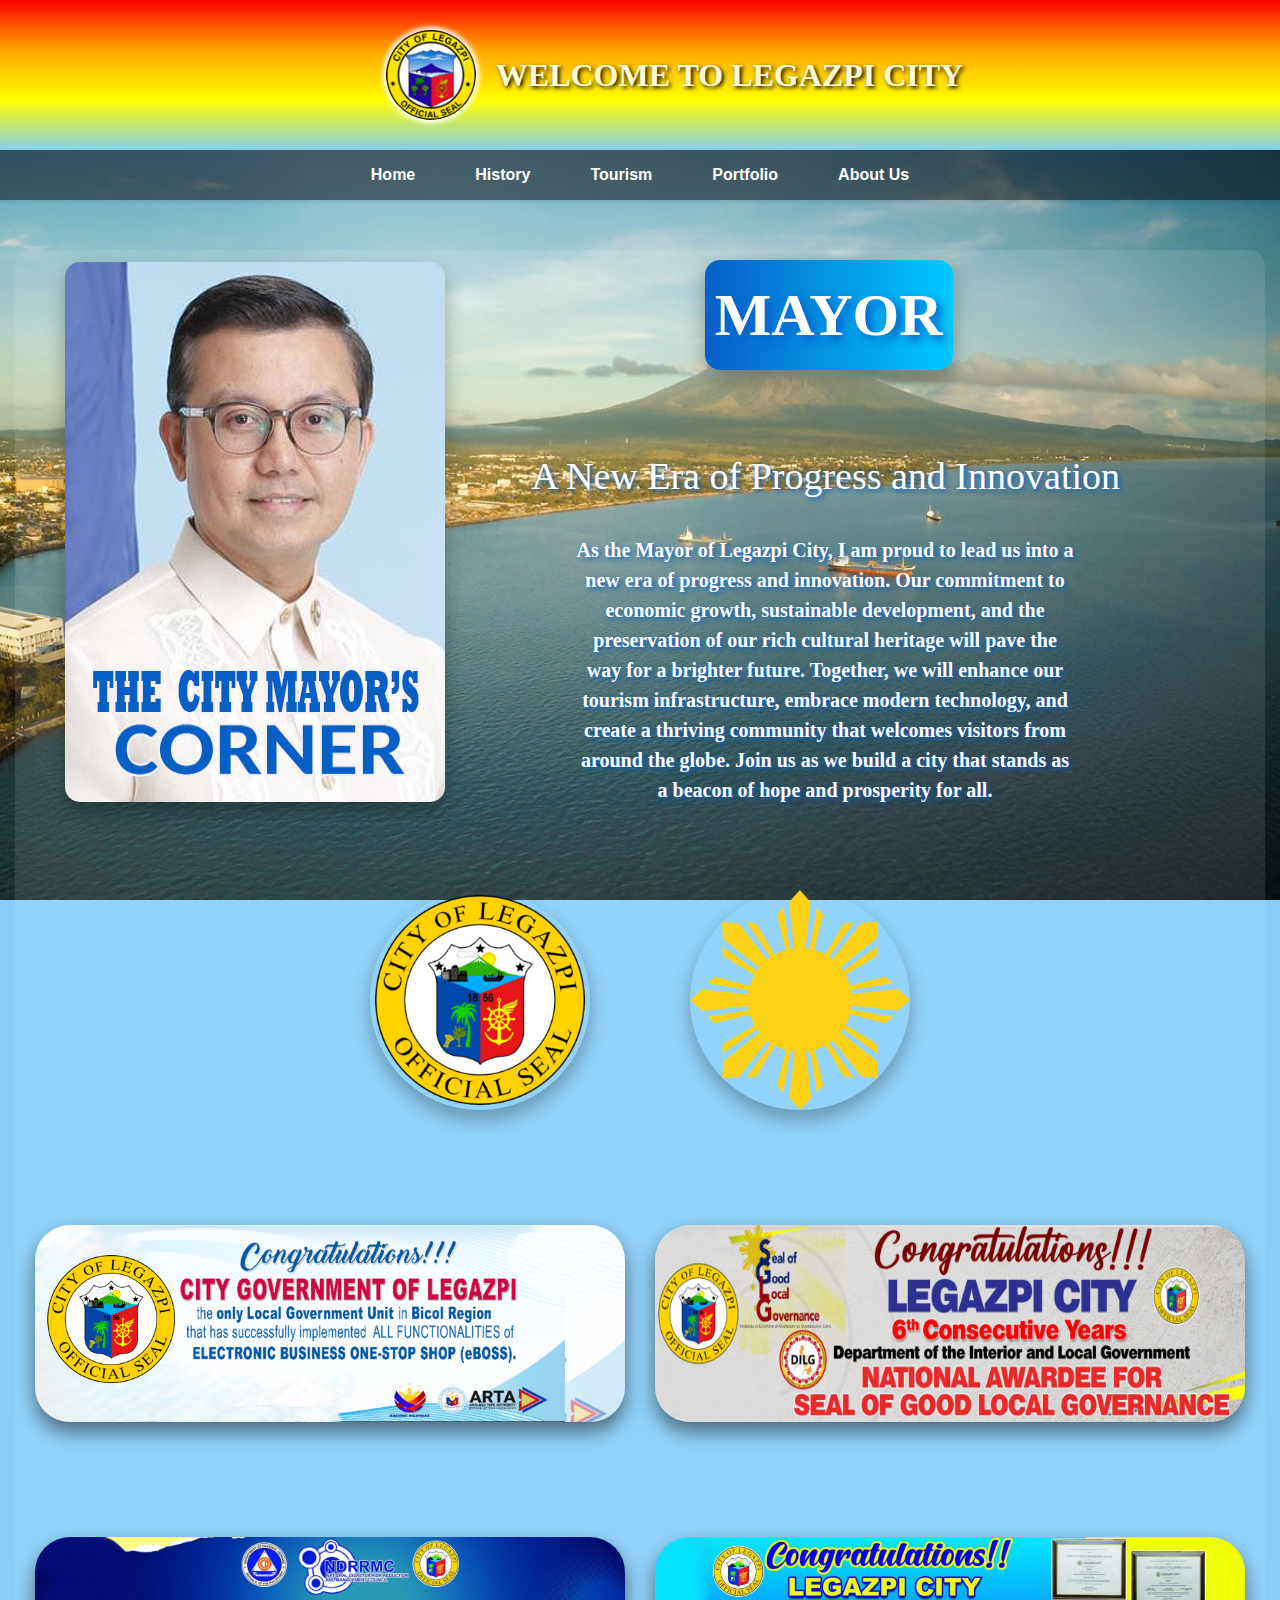
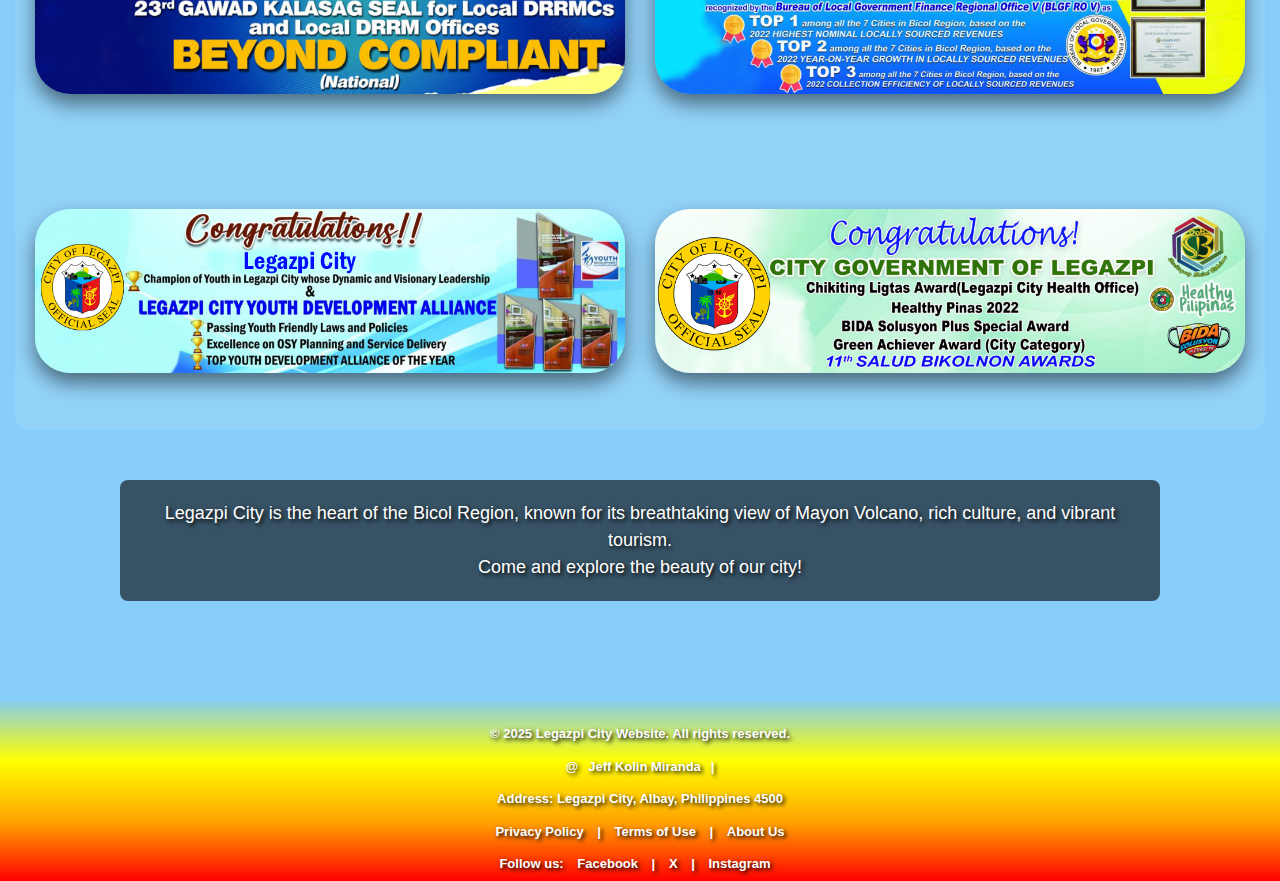
<file: index.html>
<!DOCTYPE html>
<html>
<head>
    <meta charset="UTF-8">
    <title>Home | Legazpi City</title>
    <link rel="icon" href="images/logo.png" type="image/png">
    <link rel="stylesheet" href="css/style.css">
    <!-- Laog -->
    <style>
    #middle {  /* fadeback box change main*/
    margin-top: 50px;
    border-radius: 15px;
    width: 1250px;
    height: 1780px;
    background: rgba(255, 255, 255, 0.1);
}
    #Box{
    width: 100%;
    height: 540px;
}

    #Box img {  /* pido img */
    float: left;
    margin-top: 12px;
    margin-left: 50px;
    border-radius: 15px;
    transition: transform 0.5s;
    box-shadow: 0 10px 20px rgba(0, 0, 0, 0.3);
    transition: transform 0.3s, box-shadow 0.3s;
}

#Box img:hover {
    transform: scale(1.03);
    box-shadow: 0 15px 30px rgba(0, 0, 0, 0.5);
}

#bagong {
    float: right;
    margin-right: 25%;
    margin-left: 20px;
    font-size: 60px;
    margin-top: 10px;
    text-align: center;
    font-family: Garamond, serif;
    color: white;
    font-weight: bold;
    text-shadow: 5px 5px 10px #085FC8;
    background: linear-gradient(to right, #085FC8, #00C9FF);
    padding: 10px;
    border-radius: 15px;
    box-shadow: 0px 10px 20px rgba(0, 0, 0, 0.3);
    transition: transform 0.3s, box-shadow 0.3s;
}

#bagong:hover {
    transform: scale(1.05);
    box-shadow: 0px 15px 30px rgba(0, 0, 0, 0.5);
}

#tagline {
    float: right;
    margin-right: 145px;
    margin-left: 20px;
    font-size: 38px;
    margin-bottom: 10px;
    font-family: Garamond, serif;
    color: white;
    text-shadow: 2px 2px 5px #085FC8;
}

.mayor-quote {
    float: right;
    margin-right: 190px;
    text-align: center;
    margin-left: 20px;
    font-size: 20px;
    font-family: Garamond, serif;
    color: white;
    text-shadow: 2px 2px 5px #085FC8;
    max-width: 500px;
    font-weight: bold;
}

/* two logo */

#twodown {
    display: flex;
    margin-top: 100px;
    justify-content: center;
}

#twodown img {
    height: 220px;
    margin: 0px 50px; /* space between sa images */
    box-shadow: 0px 10px 10px black;
    border-radius: 50%;
    box-shadow: 0px 10px 20px rgba(0, 0, 0, 0.3);
    transition: transform 0.5s, box-shadow 0.5s;

}


#twodown img:hover{
    transform: scale(1.2);
    box-shadow: 0 15px 30px rgba(0, 0, 0, 0.5);
}

/* certi */

#imgdown {
    display: flex;
    flex-wrap: wrap;
    padding-top: 100px; /* extra space sa top */
    justify-content: center;
}

#imgdown img {
    width: 100%;
    max-width: 590px;
    height: auto;
    margin: 15px 15px 100px 15px; /* space between images and adds more space sa bottom */
    border-radius: 35px;
    box-shadow: 0 10px 20px rgba(0, 0, 0, 0.5);
    transition: transform 0.5s, box-shadow 0.3s;

}

#imgdown img:hover {
    transform: scale(1.05);
    box-shadow: 0 15px 30px rgba(0, 0, 0, 0.5);
}
    </style>
</head>
<body>

    <div id="Whole">
        <!-- Header Section -->
        <header id="Header">
            <div id="uphead"> 
                <img id="headlogo" src="images/logo.png" alt="Legazpi City Logo">
                <div id="sidetext">WELCOME TO LEGAZPI CITY</div>
            </div>
        </header>

        <!-- Navigation Bar -->
        <div id="topnav"> 
            <ul id="boxtext">
                <li><a href="home.html" class="active">Home</a></li>
                <li><a href="history.html">History</a></li>
                <li><a href="tourism.html">Tourism</a></li>
                <li><a href="Portfolio.html">Portfolio</a></li>
                <li><a href="about.html">About Us</a></li>
            </ul>
        </div>

        <!-- Main Content -->
        <div>
            <!--- Palit Palit --->
            <div id="middle">
                <div id="Box"> 
                    <div class="inside"> <img src="images/People/garbin.jpg">
                        <h1 id="bagong">MAYOR</h1>
                        <p id="tagline">A New Era of Progress and Innovation</p>
                        <p class="mayor-quote">
            As the Mayor of Legazpi City, I am proud to lead us into a new era of progress and innovation. Our commitment to economic growth, sustainable development, and the preservation of our rich cultural heritage will pave the way for a brighter future. Together, we will enhance our tourism infrastructure, embrace modern technology, and create a thriving community that welcomes visitors from around the globe. Join us as we build a city that stands as a beacon of hope and prosperity for all.
                        </p>                 
                    </div>
                </div>
                <div id="twodown"> <img src="images/logoPh.png"> <img src="images/ph.png"></div>   
                <div id="imgdown"> <img src="images/Award/1.jpg"> <img src="images/Award/2.jpg"> <img src="images/Award/3.jpg"> <img src="images/Award/4.jpg"> <img src="images/Award/5.jpg"> <img src="images/Award/6.jpg"></div>
            </div>
            <div id="full"> 
                <p id="intro">
                    Legazpi City is the heart of the Bicol Region, known for its breathtaking view of Mayon Volcano, 
                    rich culture, and vibrant tourism. <br> Come and explore the beauty of our city!
                </p>
            </div>
        </div>

        <!-- Footer Section -->
        <div id="footer">
            <div id="fLeft">
                <p>© 2025 Legazpi City Website. All rights reserved.</p>
                <p>@<a href="https://www.facebook.com/jeffkolin.miranda">Jeff Kolin Miranda</a>|</p>
                <p>Address: Legazpi City, Albay, Philippines 4500</p>
                <p>
                    <a href="#">Privacy Policy</a> | 
                    <a href="#">Terms of Use</a> | 
                    <a href="#">About Us</a>
                </p>
                <p>
                    Follow us: 
                    <a href="https://www.facebook.com" target="_blank">Facebook</a> | 
                    <a href="https://x.com/" target="_blank">X</a> | 
                    <a href="https://www.instagram.com" target="_blank">Instagram</a>
                </p>
            </div>
        </div>
    </div>
</body>
</html>
</file>
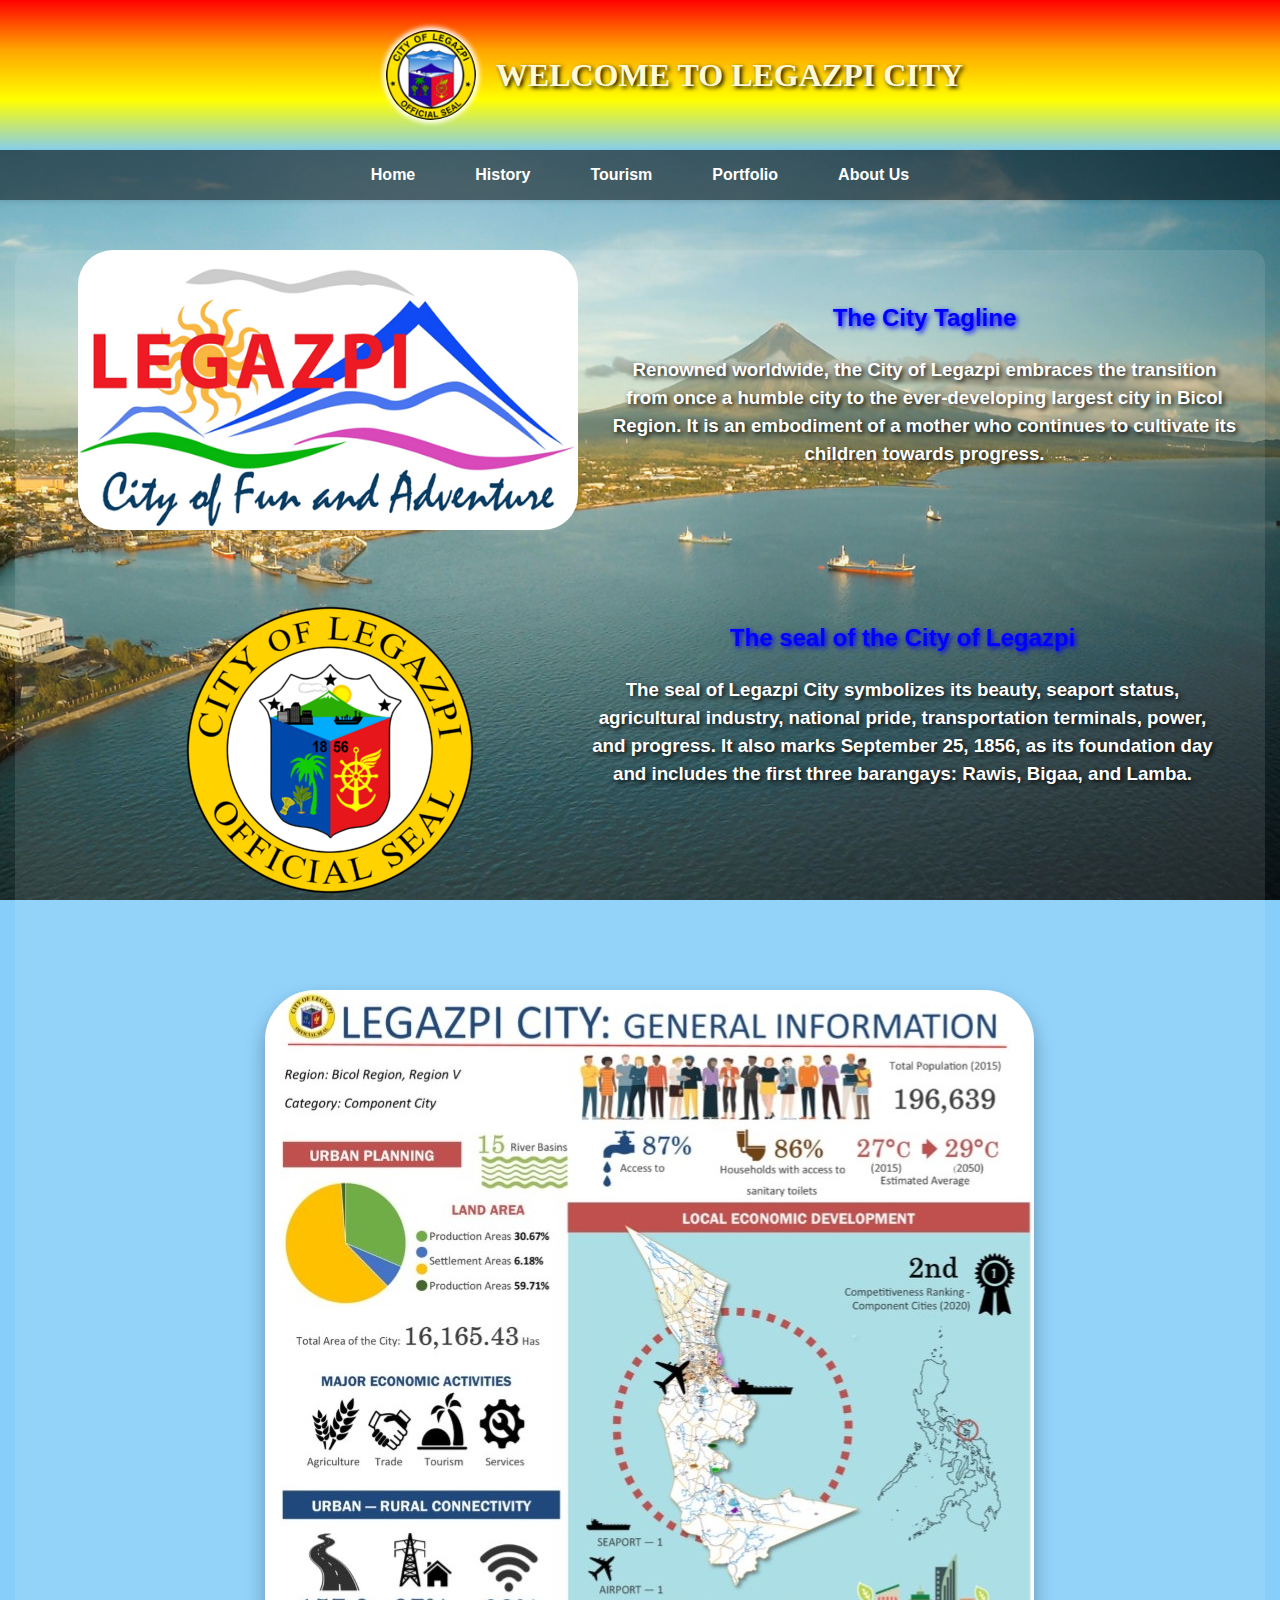
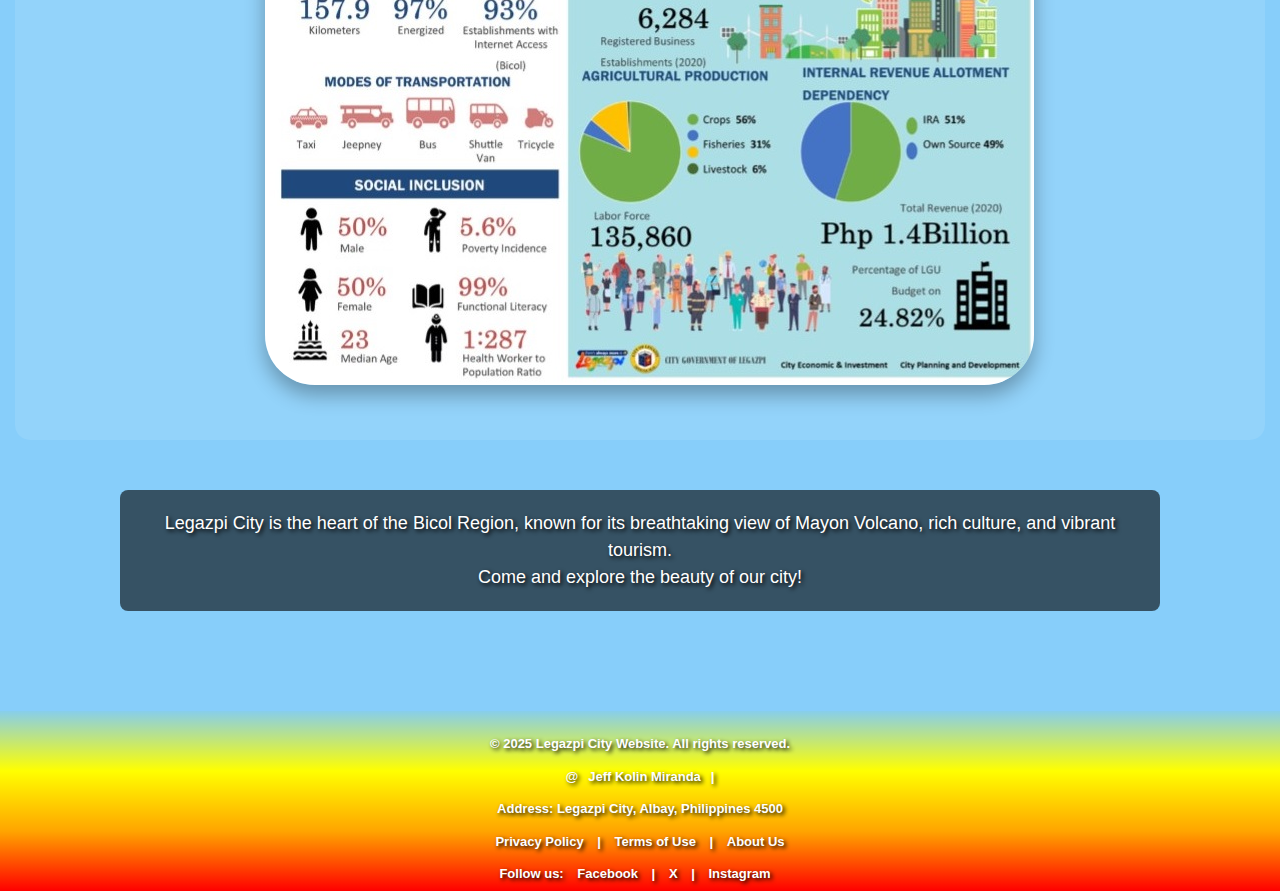
<file: about.html>
<!DOCTYPE html>
<html>
<head>
    <meta charset="UTF-8">
    <title>About Us | Legazpi City</title>
    <link rel="icon" href="images/logo.png" type="image/png">
    <link rel="stylesheet" href="css/style.css">
    <!-- Laog -->
    <style>
    #middle {
    margin-top: 50px;
    border-radius: 15px;
    width: 1250px;
    height: 1790px;
    background: rgba(255, 255, 255, 0.1);
}
    #imgzenter{
        width: 100%;
        height: 1100px;
    }

    #imgzenter img{
        float: center;
        border-radius: 50px;
        margin-top: 80px;
        margin-left: 250px;
        transition: transform 0.5s;
        box-shadow: 0 10px 20px rgba(0, 0, 0, 0.3);
        transition: transform 0.5s, box-shadow 0.3s;
    }
    #imgzenter img:hover{
        transform: scale(1.05);
        box-shadow: 0 15px 30px rgba(0, 0, 0, 0.5);
    }
    #imgzenter1{
        width: 100%;
        height: 350px;
    }
    #imgzenter1 img{
        border-radius: 35px;
        width: 40%;
        height: 80%;
        margin-left: 5%;
        transition: filter 0.5s;
    }

    #imgzenter1 img:hover{
        filter: brightness(1.1);
    }
    #zentertext{
        margin-right: 28px;
        margin-top: 30px;
        width: 50%;
        height: 280px;
        float: right;
    }
    #zentertext h2{
        color: blue;
        text-shadow: 2px 2px 5px blue;
        text-align: center;
        font-family: Comic Sans MS, Garamond, Arial;
    }
     #zentertext h3{
        color: white;
        text-shadow: 2px 2px 5px black;
        text-align: center;
        font-family: Comic Sans MS, Garamond, Arial;
    }
    #zenterlast{
        width: 100%;
        height: 310px;
    }
    #zenterlast img{
        margin-left: 165px;
        transition: filter 0.5s;
    }
     #zenterlast img:hover{
        filter: brightness(1.6);
    }
    #zentertext2{
        width: 50%;
        height: 80%;
        float: right;
        margin-right: 50px;
        font-family: Comic Sans MS, Garamond, Arial;
    }
    #zentertext2 h2{
        color: blue;
        text-align: center;
        text-shadow: 2px 2px 5px blue;
        font-family: Comic Sans MS, Garamond, Arial;
    }
    #zentertext2 h3{
        color: white;
        text-align: center;
        text-shadow: 2px 2px 5px black;
        font-family: Comic Sans MS, Garamond, Arial;
    }


    </style>
</head>
<body>

    <div id="Whole">
        <!-- Header Section -->
        <header id="Header">
            <div id="uphead"> 
                <img id="headlogo" src="images/logo.png" alt="Legazpi City Logo">
                <div id="sidetext">WELCOME TO LEGAZPI CITY</div>
            </div>
        </header>

        <!-- Navigation Bar -->
        <nav id="topnav"> 
            <ul id="boxtext">
                <li><a href="home.html" class="active">Home</a></li>
                <li><a href="history.html">History</a></li>
                <li><a href="tourism.html">Tourism</a></li>
                <li><a href="Portfolio.html">Portfolio</a></li>
                <li><a href="about.html">About Us</a></li>
            </ul>
        </nav>

        <!-- Main Content -->
        <div>
            <div id="middle">
                <div id="Box"> 
                    <div id="imgzenter1"> <img src="images/sidelega.png"> <div id="zentertext"> <h2>The City Tagline</h2><h3>Renowned worldwide, the City of Legazpi embraces the transition from once a humble city to the ever-developing largest city in Bicol Region. It is an embodiment of a mother who continues to cultivate its children towards progress.
</h3></div> </div>
                <div id="zenterlast"> <img src="images/logoPh.png"> <div id="zentertext2"> <h2> The seal of the City of Legazpi <h2> <h3> The seal of Legazpi City symbolizes its beauty, seaport status, agricultural industry, national pride, transportation terminals, power, and progress. It also marks September 25, 1856, as its foundation day and includes the first three barangays: Rawis, Bigaa, and Lamba.</h3></div></div>
                <div id="imgzenter"> <img src="images/about.jpg"> </div>
                </div>
              </div>
            <div id="full"> 
                <p id="intro">
                    Legazpi City is the heart of the Bicol Region, known for its breathtaking view of Mayon Volcano, 
                    rich culture, and vibrant tourism. <br> Come and explore the beauty of our city!
                </p>
            </div>
        </div>

        <!-- Footer Section -->
        <div id="footer">
            <div id="fLeft">
                <p>© 2025 Legazpi City Website. All rights reserved.</p>
                <p>@<a href="https://www.facebook.com/jeffkolin.miranda">Jeff Kolin Miranda</a>|</p>
                <p>Address: Legazpi City, Albay, Philippines 4500</p>
                <p>
                    <a href="#">Privacy Policy</a> | 
                    <a href="#">Terms of Use</a> | 
                    <a href="#">About Us</a>
                </p>
                <p>
                    Follow us: 
                    <a href="https://www.facebook.com" target="_blank">Facebook</a> | 
                    <a href="https://x.com/" target="_blank">X</a> | 
                    <a href="https://www.instagram.com" target="_blank">Instagram</a>
                </p>
            </div>
        </div>
    </div>

</body>
</html>
</file>
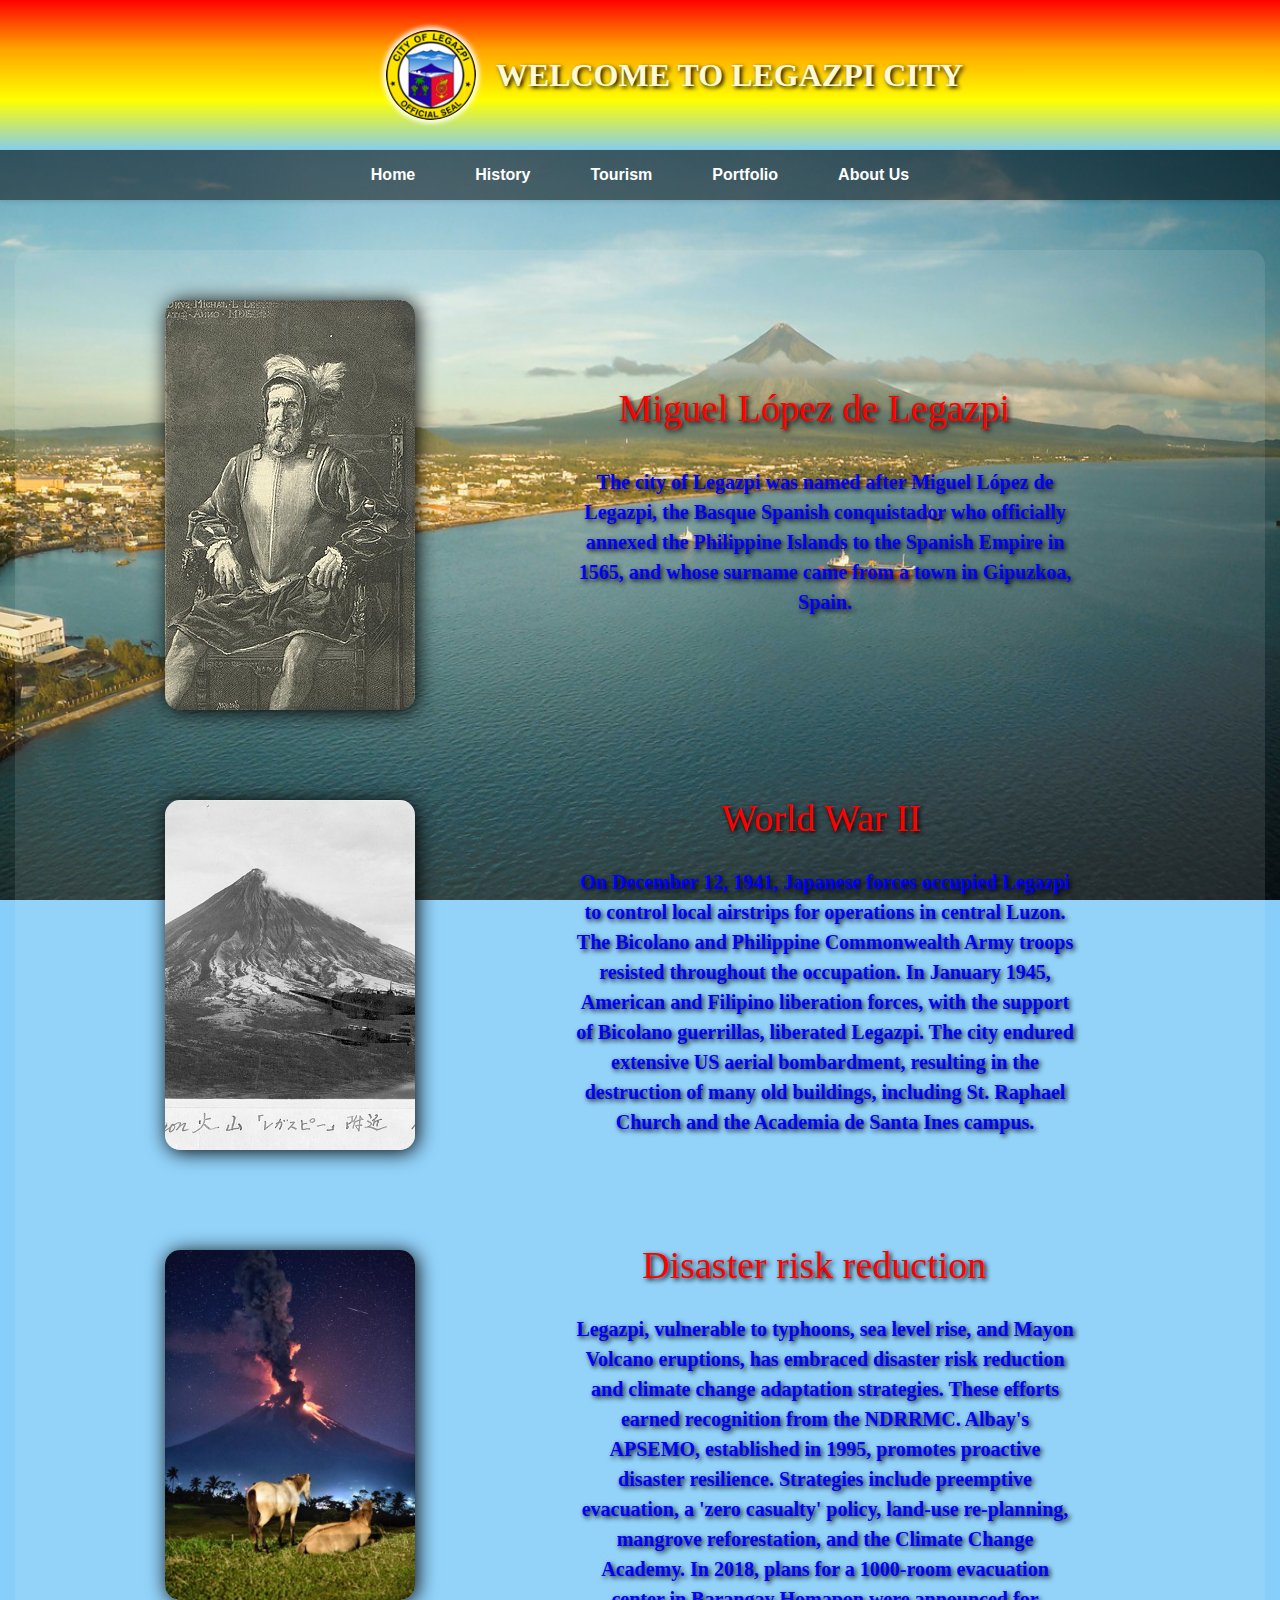
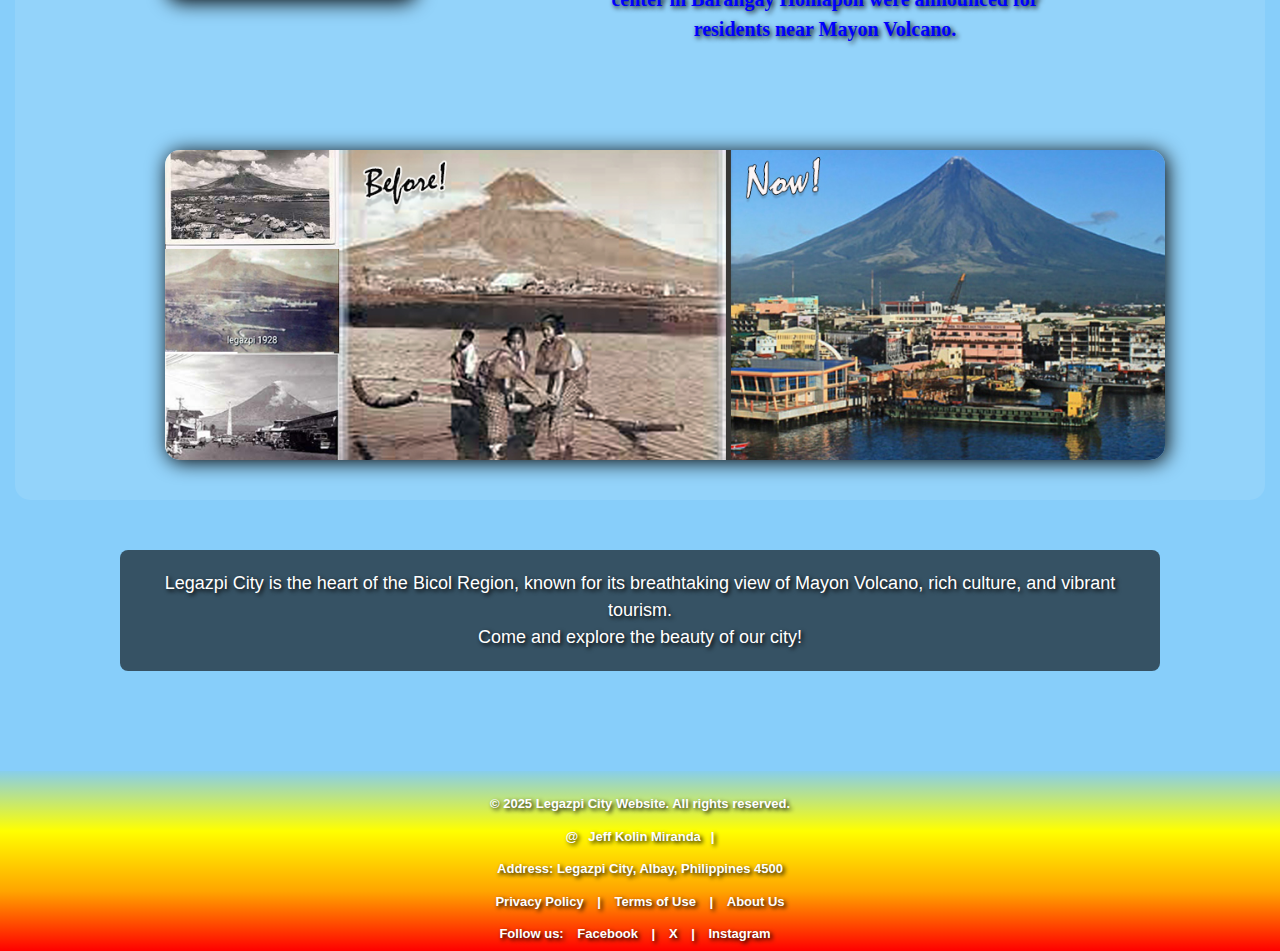
<file: history.html>
<!DOCTYPE html>
<html>
<head>
    <meta charset="UTF-8">
    <title>History | Legazpi City</title>
    <link rel="icon" href="images/logo.png" type="image/png">
    <link rel="stylesheet" href="css/style.css">
    <!-- Laog -->
    <style>
    #middle {
    margin-top: 50px;
    border-radius: 15px;
    width: 1250px;
    height: 1850px;
    background: #ffffff1a;
}
#Box{
    width: 100%;
    height: 540px;
}
#Box {
    width: 100%;
    height: 100%;
}

#Box img {
    float: left;
    margin-top: 50px;
    margin-left: 150px;
    width: 20%;
    object-fit: cover;
    border-radius: 15px;
    box-shadow: 2px 2px 20px black;;
    transition: transform 0.5s , box-shadow 0.5s;
}

#Box img:hover{
    transform: scale(1.05);
    box-shadow: 10px 10px 20px black ;
}

#tagline {
    float: right;
    margin-right: 255px;
    margin-left: 20px;
    margin-top: 130px;
    font-size: 38px;
    margin-bottom: 10px;
    font-family: Garamond, serif;
    color: red;
    text-shadow: 2px 2px 5px black;
}

.mayor-quote {
    float: right;
    margin-right: 190px;
    text-align: center;
    margin-left: 20px;
    font-size: 20px;
    font-family: Garamond, serif;
    color: blue;  /* #5D5E51 */
    text-shadow: 2px 2px 5px black;
    max-width: 500px;
    font-weight: bold;
}

.inside{  /* first box top legazpi */
    width: 100%;
    height: 500px;
}

.inside2{ /* sec box top japan */
    width: 100%;
    height: 450px;
}
.inside2 img{
    height: 350px;
}

.inside2 #tagline {
    margin-top: 40px; 
    margin-right: 27.5%;
}

.inside2 .mayor-quote {
    margin-top: 10px; 
}

.inside3 { /* 3 box top sabog */
  width: 100%;
  height: 500px;
}

.inside3 #tagline {
    margin-top: 37px;
    margin-right: 22.3%;
}
.inside3 .mayor-quote {
    margin-top: 10px; 
}
.inside3 img{
    width: 500px;
    height: 350px;
}

#lastdown{ /* last box bottom old and new */
    width: 100%;
    height: 500px;
}
#lastdown img{
    width: 80%;
    height: 62%;
}


    </style>
</head>
<body>

    <div id="Whole">
        <!-- Header Section -->
        <header id="Header">
            <div id="uphead"> 
                <img id="headlogo" src="images/logo.png" alt="Legazpi City Logo">
                <div id="sidetext">WELCOME TO LEGAZPI CITY</div>
            </div>
        </header>

        <!-- Navigation Bar -->
        <nav id="topnav"> 
            <ul id="boxtext">
                <li><a href="home.html" class="active">Home</a></li>
                <li><a href="history.html">History</a></li>
                <li><a href="tourism.html">Tourism</a></li>
                <li><a href="Portfolio.html">Portfolio</a></li>
                <li><a href="about.html">About Us</a></li>
            </ul>
        </nav>

        <!-- Main Content -->
        <div>
            <div id="middle">
                <div id="Box"> 
                    <div class="inside">  <img src="images/People/lopez.jpg">
                        <p id="tagline">Miguel López de Legazpi</p>
                        <p class="mayor-quote">
                            The city of Legazpi was named after Miguel López de Legazpi, the Basque Spanish conquistador who officially annexed the Philippine Islands to the Spanish Empire in 1565, and whose surname came from a town in Gipuzkoa, Spain. 
                        </p>
                    </div>
                    <div class="inside2">  <img src="images/People/japan.jpg">
                         <p id="tagline">World War II</p>
                        <p class="mayor-quote">
                            On December 12, 1941, Japanese forces occupied Legazpi to control local airstrips for operations in central Luzon. The Bicolano and Philippine Commonwealth Army troops resisted throughout the occupation. In January 1945, American and Filipino liberation forces, with the support of Bicolano guerrillas, liberated Legazpi. The city endured extensive US aerial bombardment, resulting in the destruction of many old buildings, including St. Raphael Church and the Academia de Santa Ines campus.
                        </p>
                   </div>
                   <div class="inside3">  <img src="images/sabog.jpg">
                         <p id="tagline">Disaster risk reduction</p>
                        <p class="mayor-quote">
                            Legazpi, vulnerable to typhoons, sea level rise, and Mayon Volcano eruptions, has embraced disaster risk reduction and climate change adaptation strategies. These efforts earned recognition from the NDRRMC. Albay's APSEMO, established in 1995, promotes proactive disaster resilience. Strategies include preemptive evacuation, a 'zero casualty' policy, land-use re-planning, mangrove reforestation, and the Climate Change Academy. In 2018, plans for a 1000-room evacuation center in Barangay Homapon were announced for residents near Mayon Volcano.
                        </p>
                   </div>
                   <div id="lastdown"><img src="images/old.jpg"></div>
                </div>
              </div>
            <div id="full"> 
                <p id="intro">
                    Legazpi City is the heart of the Bicol Region, known for its breathtaking view of Mayon Volcano, 
                    rich culture, and vibrant tourism. <br> Come and explore the beauty of our city!
                </p>
            </div>
        </div>

        <!-- Footer Section -->
        <div id="footer">
            <div id="fLeft">
                <p>© 2025 Legazpi City Website. All rights reserved.</p>
                <p>@<a href="https://www.facebook.com/jeffkolin.miranda">Jeff Kolin Miranda</a>|</p>
                <p>Address: Legazpi City, Albay, Philippines 4500</p>
                <p>
                    <a href="#">Privacy Policy</a> | 
                    <a href="#">Terms of Use</a> | 
                    <a href="#">About Us</a>
                </p>
                <p>
                    Follow us: 
                    <a href="https://www.facebook.com" target="_blank">Facebook</a> | 
                    <a href="https://x.com/" target="_blank">X</a> | 
                    <a href="https://www.instagram.com" target="_blank">Instagram</a>
                </p>
            </div>
        </div>
    </div>

</body>
</html>
</file>
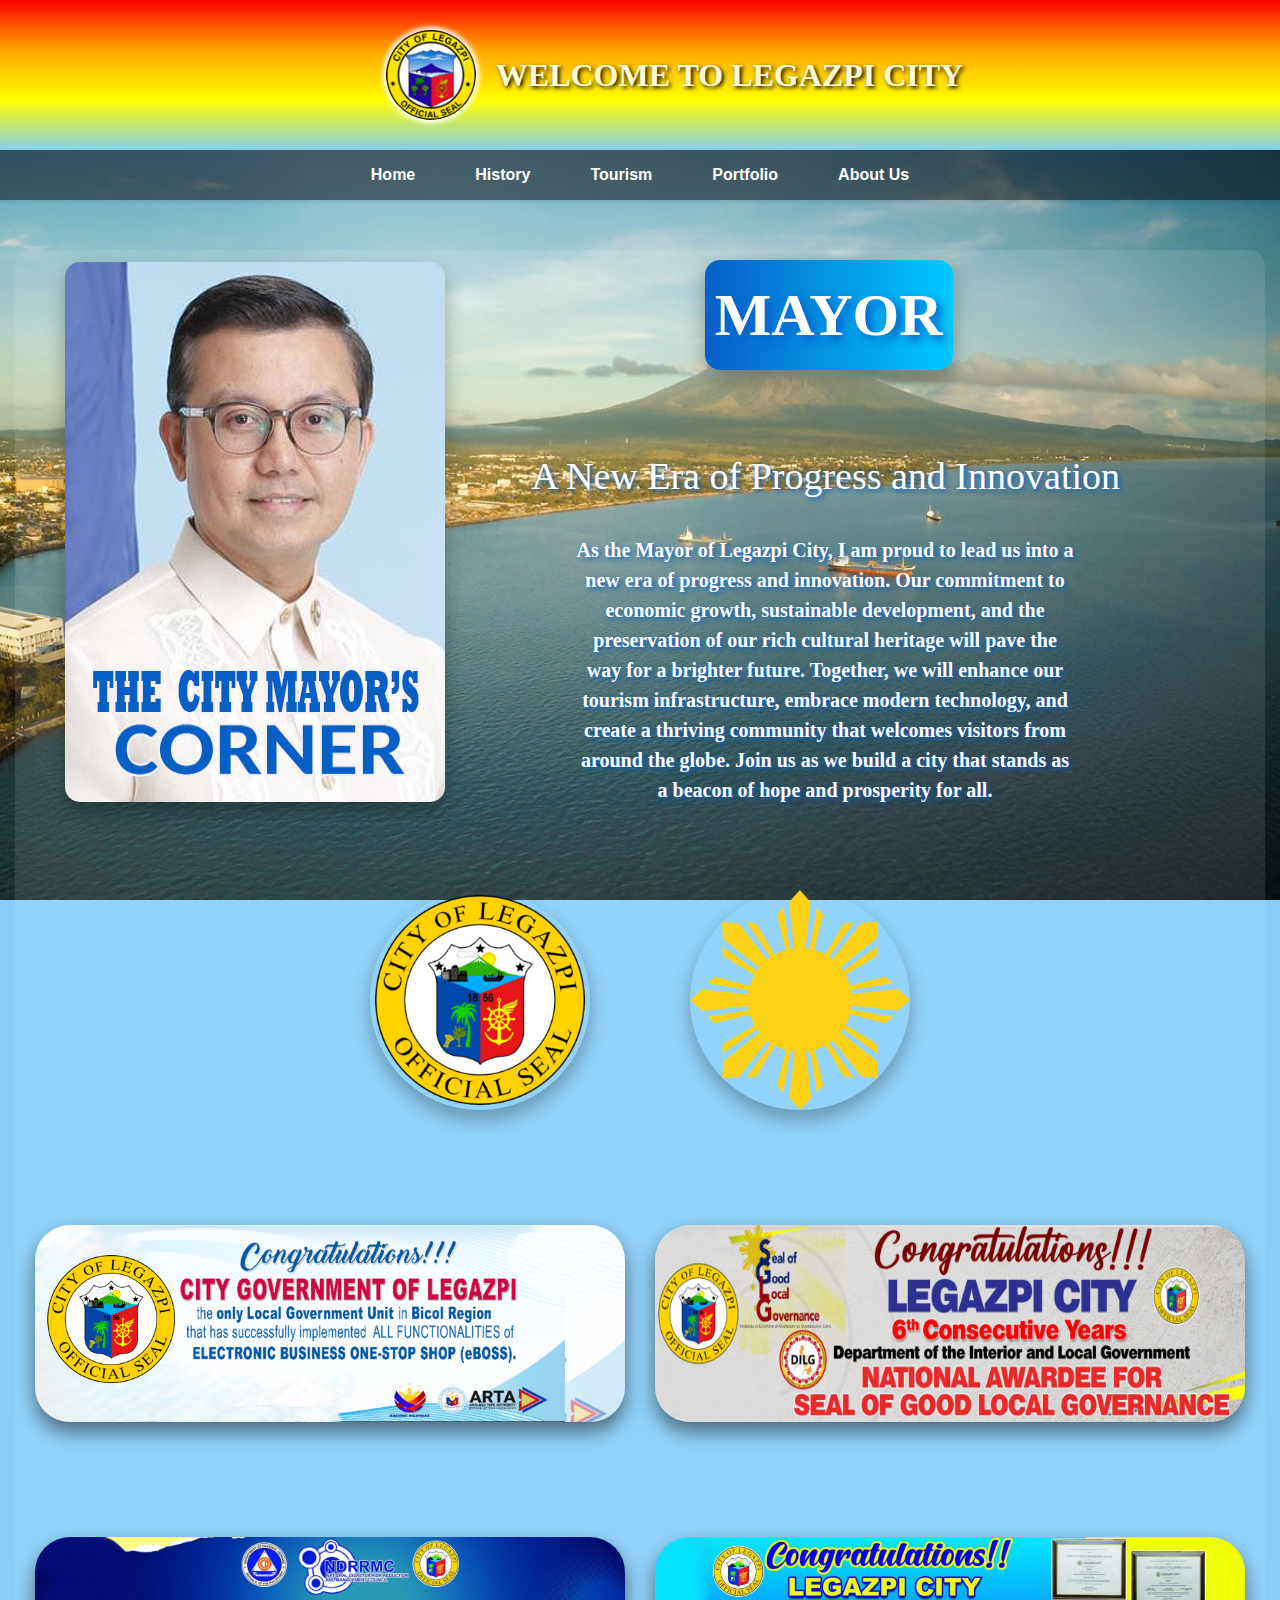
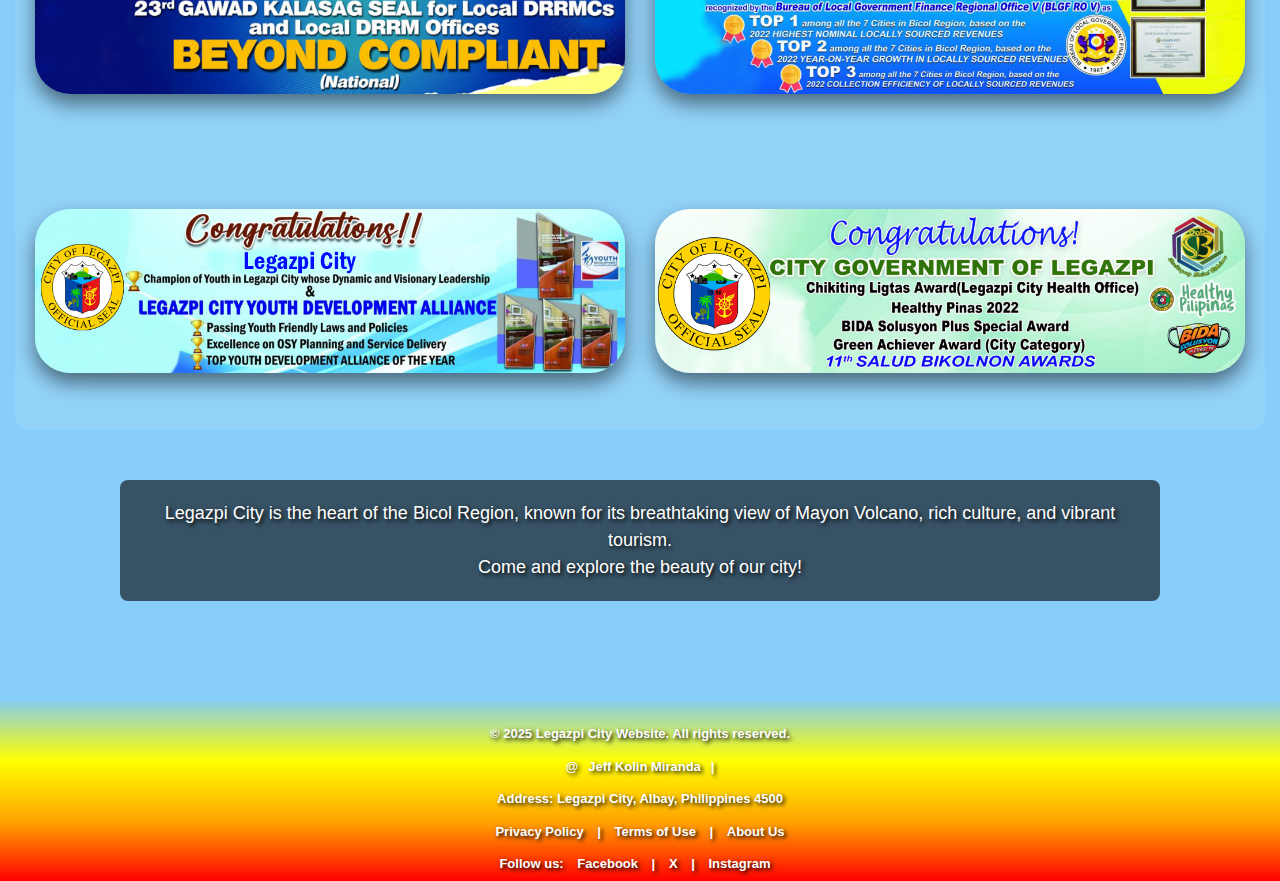
<file: home.html>
<!DOCTYPE html>
<html>
<head>
    <meta charset="UTF-8">
    <title>Home | Legazpi City</title>
    <link rel="icon" href="images/logo.png" type="image/png">
    <link rel="stylesheet" href="css/style.css">
    <!-- Laog -->
    <style>
    #middle {  /* fadeback box change main*/
    margin-top: 50px;
    border-radius: 15px;
    width: 1250px;
    height: 1780px;
    background: rgba(255, 255, 255, 0.1);
}
    #Box{
    width: 100%;
    height: 540px;
}

    #Box img {  /* pido img */
    float: left;
    margin-top: 12px;
    margin-left: 50px;
    border-radius: 15px;
    transition: transform 0.5s;
    box-shadow: 0 10px 20px rgba(0, 0, 0, 0.3);
    transition: transform 0.3s, box-shadow 0.3s;
}

#Box img:hover {
    transform: scale(1.03);
    box-shadow: 0 15px 30px rgba(0, 0, 0, 0.5);
}

#bagong {
    float: right;
    margin-right: 25%;
    margin-left: 20px;
    font-size: 60px;
    margin-top: 10px;
    text-align: center;
    font-family: Garamond, serif;
    color: white;
    font-weight: bold;
    text-shadow: 5px 5px 10px #085FC8;
    background: linear-gradient(to right, #085FC8, #00C9FF);
    padding: 10px;
    border-radius: 15px;
    box-shadow: 0px 10px 20px rgba(0, 0, 0, 0.3);
    transition: transform 0.3s, box-shadow 0.3s;
}

#bagong:hover {
    transform: scale(1.05);
    box-shadow: 0px 15px 30px rgba(0, 0, 0, 0.5);
}

#tagline {
    float: right;
    margin-right: 145px;
    margin-left: 20px;
    font-size: 38px;
    margin-bottom: 10px;
    font-family: Garamond, serif;
    color: white;
    text-shadow: 2px 2px 5px #085FC8;
}

.mayor-quote {
    float: right;
    margin-right: 190px;
    text-align: center;
    margin-left: 20px;
    font-size: 20px;
    font-family: Garamond, serif;
    color: white;
    text-shadow: 2px 2px 5px #085FC8;
    max-width: 500px;
    font-weight: bold;
}

/* two logo */

#twodown {
    display: flex;
    margin-top: 100px;
    justify-content: center;
}

#twodown img {
    height: 220px;
    margin: 0px 50px; /* space between sa images */
    box-shadow: 0px 10px 10px black;
    border-radius: 50%;
    box-shadow: 0px 10px 20px rgba(0, 0, 0, 0.3);
    transition: transform 0.5s, box-shadow 0.5s;

}


#twodown img:hover{
    transform: scale(1.2);
    box-shadow: 0 15px 30px rgba(0, 0, 0, 0.5);
}

/* certi */

#imgdown {
    display: flex;
    flex-wrap: wrap;
    padding-top: 100px; /* extra space sa top */
    justify-content: center;
}

#imgdown img {
    width: 100%;
    max-width: 590px;
    height: auto;
    margin: 15px 15px 100px 15px; /* space between images and adds more space sa bottom */
    border-radius: 35px;
    box-shadow: 0 10px 20px rgba(0, 0, 0, 0.5);
    transition: transform 0.5s, box-shadow 0.3s;

}

#imgdown img:hover {
    transform: scale(1.05);
    box-shadow: 0 15px 30px rgba(0, 0, 0, 0.5);
}
    </style>
</head>
<body>

    <div id="Whole">
        <!-- Header Section -->
        <header id="Header">
            <div id="uphead"> 
                <img id="headlogo" src="images/logo.png" alt="Legazpi City Logo">
                <div id="sidetext">WELCOME TO LEGAZPI CITY</div>
            </div>
        </header>

        <!-- Navigation Bar -->
        <div id="topnav"> 
            <ul id="boxtext">
                <li><a href="home.html" class="active">Home</a></li>
                <li><a href="history.html">History</a></li>
                <li><a href="tourism.html">Tourism</a></li>
                <li><a href="Portfolio.html">Portfolio</a></li>
                <li><a href="about.html">About Us</a></li>
            </ul>
        </div>

        <!-- Main Content -->
        <div>
            <!--- Palit Palit --->
            <div id="middle">
                <div id="Box"> 
                    <div class="inside"> <img src="images/People/garbin.jpg">
                        <h1 id="bagong">MAYOR</h1>
                        <p id="tagline">A New Era of Progress and Innovation</p>
                        <p class="mayor-quote">
            As the Mayor of Legazpi City, I am proud to lead us into a new era of progress and innovation. Our commitment to economic growth, sustainable development, and the preservation of our rich cultural heritage will pave the way for a brighter future. Together, we will enhance our tourism infrastructure, embrace modern technology, and create a thriving community that welcomes visitors from around the globe. Join us as we build a city that stands as a beacon of hope and prosperity for all.
                        </p>                 
                    </div>
                </div>
                <div id="twodown"> <img src="images/logoPh.png"> <img src="images/ph.png"></div>   
                <div id="imgdown"> <img src="images/Award/1.jpg"> <img src="images/Award/2.jpg"> <img src="images/Award/3.jpg"> <img src="images/Award/4.jpg"> <img src="images/Award/5.jpg"> <img src="images/Award/6.jpg"></div>
            </div>
            <div id="full"> 
                <p id="intro">
                    Legazpi City is the heart of the Bicol Region, known for its breathtaking view of Mayon Volcano, 
                    rich culture, and vibrant tourism. <br> Come and explore the beauty of our city!
                </p>
            </div>
        </div>

        <!-- Footer Section -->
        <div id="footer">
            <div id="fLeft">
                <p>© 2025 Legazpi City Website. All rights reserved.</p>
                <p>@<a href="https://www.facebook.com/jeffkolin.miranda">Jeff Kolin Miranda</a>|</p>
                <p>Address: Legazpi City, Albay, Philippines 4500</p>
                <p>
                    <a href="#">Privacy Policy</a> | 
                    <a href="#">Terms of Use</a> | 
                    <a href="#">About Us</a>
                </p>
                <p>
                    Follow us: 
                    <a href="https://www.facebook.com" target="_blank">Facebook</a> | 
                    <a href="https://x.com/" target="_blank">X</a> | 
                    <a href="https://www.instagram.com" target="_blank">Instagram</a>
                </p>
            </div>
        </div>
    </div>
</body>
</html>
</file>
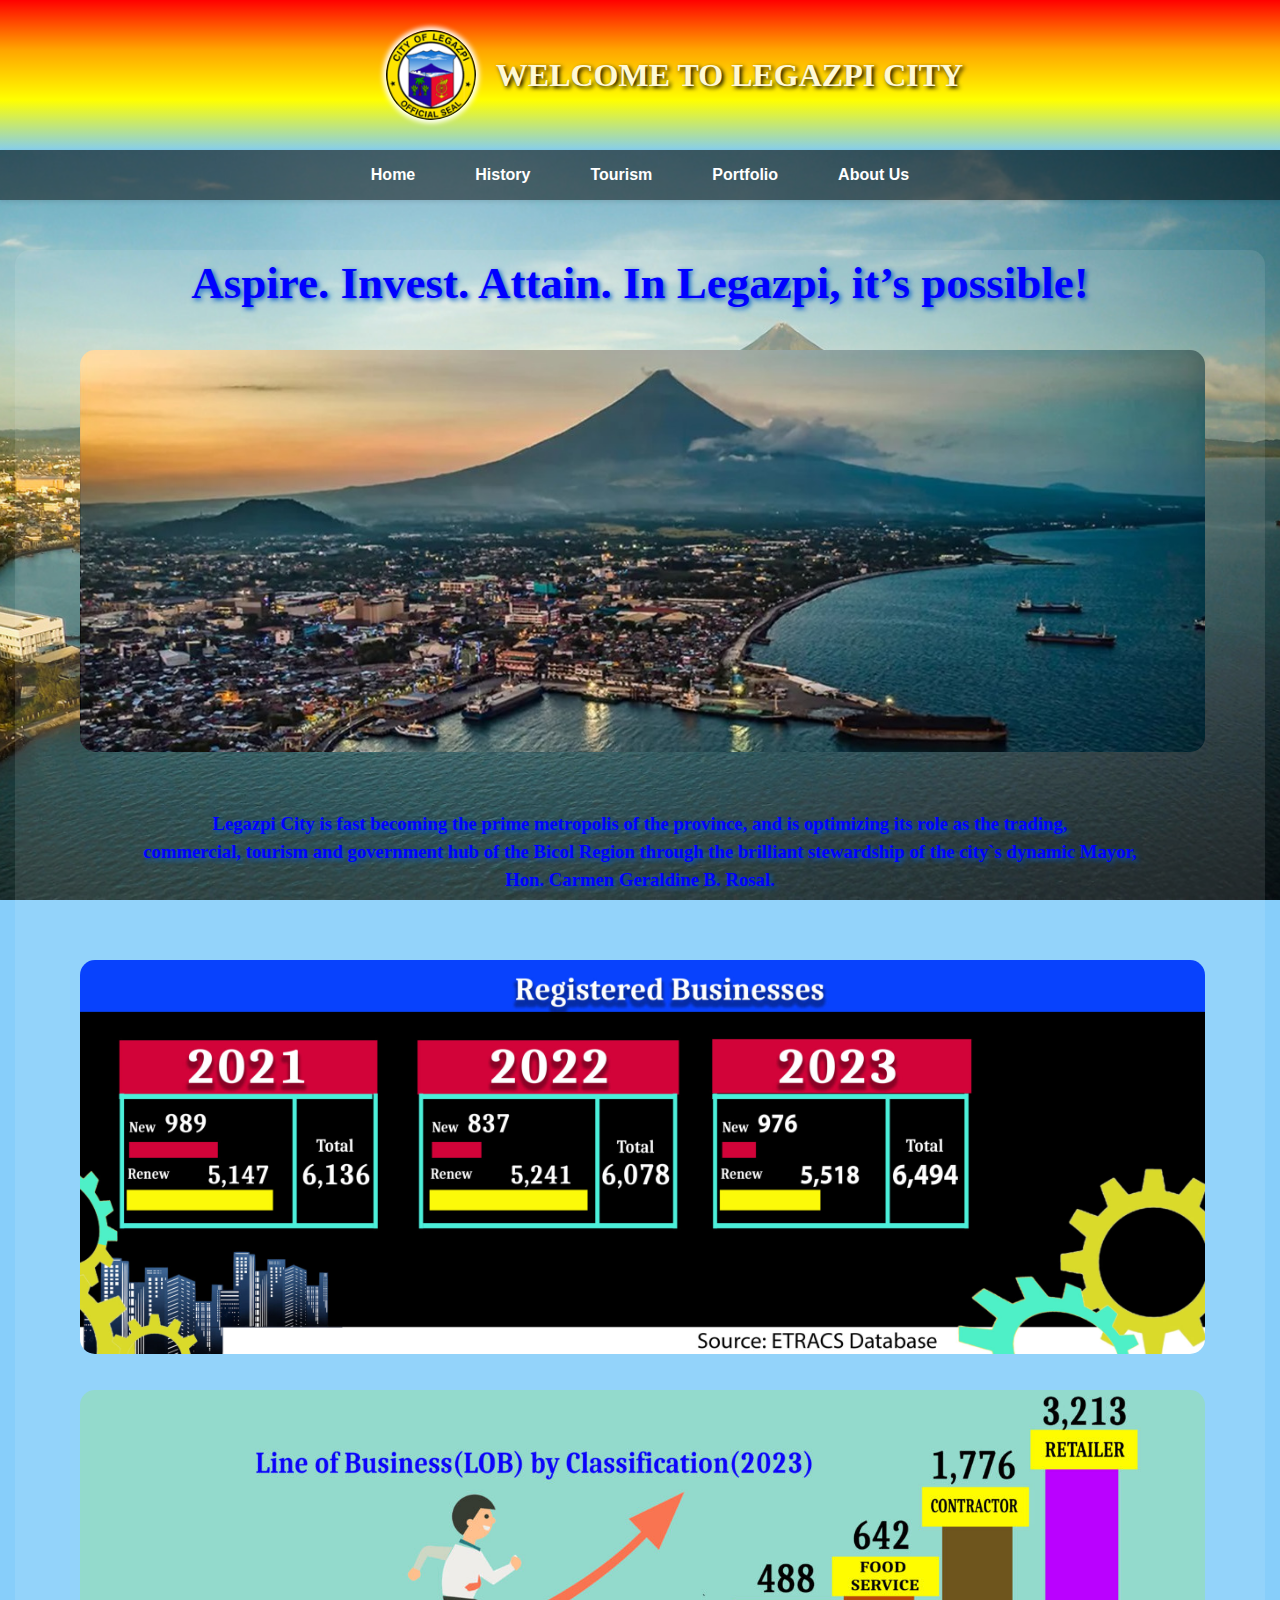
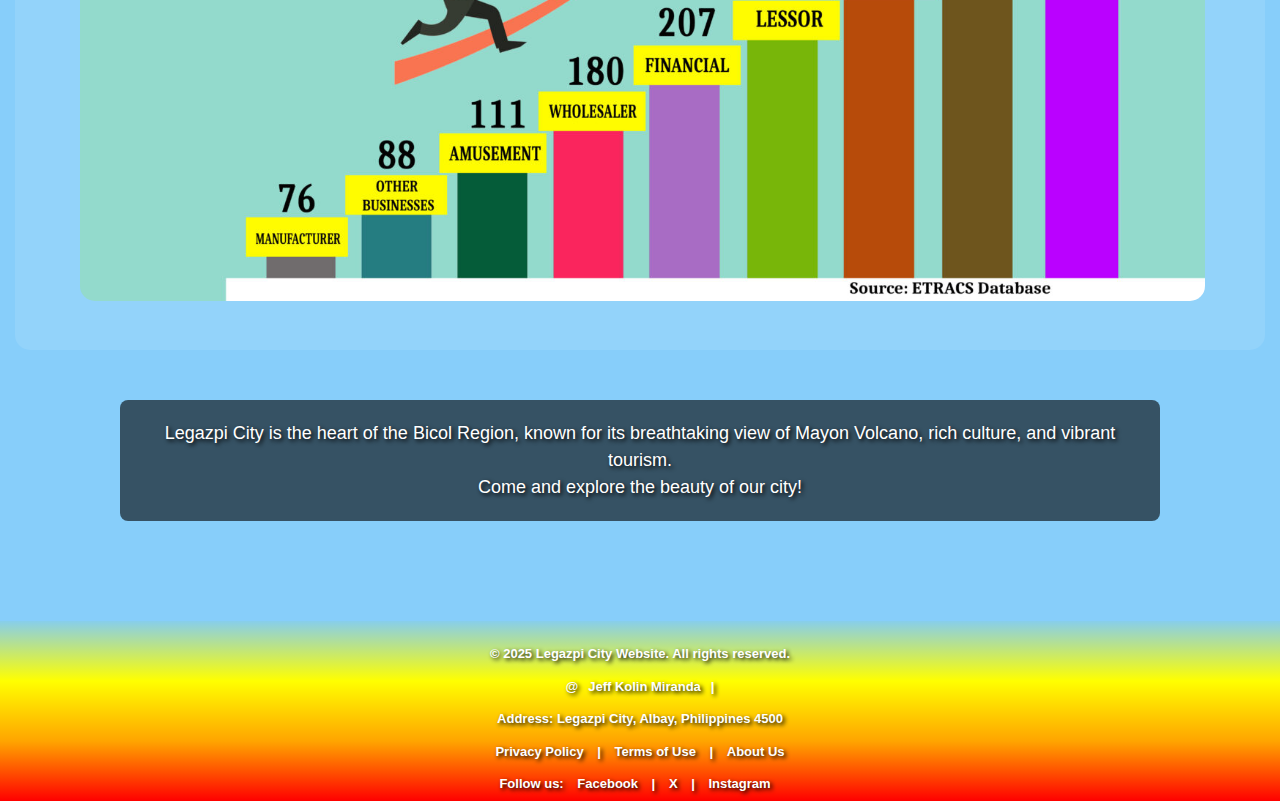
<file: Portfolio.html>
<!DOCTYPE html>
<html>
<head>
    <meta charset="UTF-8">
    <title>Portfolio | Legazpi City</title>
    <link rel="icon" href="images/logo.png" type="image/png">
    <link rel="stylesheet" href="css/style.css">
    <!-- Laog -->
    <style>
    #middle {
    margin-top: 50px;
    border-radius: 15px;
    width: 1250px;
    height: 1700px;
    background: rgba(255, 255, 255, 0.1);
}
    #textcenter{
        width: 100%;
        height: 100px;
    }
    #textcenter h2{
    text-align: center;
    float: center;
    font-size: 45px;
    font-family: Garamond, serif;
    color: blue;
    text-shadow: 2px 2px 5px #085FC8;
    }
    #imgcenter{
        width: 100%;
        height: 350px;

    }
    #imgcenter img{
        float:center;
        margin-left: 65px;
        width: 90%;
        border-radius: 15px;
        transition: filter 0.5s;
    }
    #imgcenter img:hover {
  
        filter: brightness(1.3);
    }  

    #textcenter2{
        width: 100%;
        height: 100px;
        margin-bottom: 50px;
    }

    #textcenter2 h3{
    text-align: center;
    margin-top: 110px;
    float: center;
    font-family: Garamond, serif;
    color: blue;
    text-shadow: 2px 2px 5px #085FC8;
    }

    </style>
</head>
<body>

    <div id="Whole">
        <!-- Header Section -->
        <header id="Header">
            <div id="uphead"> 
                <img id="headlogo" src="images/logo.png" alt="Legazpi City Logo">
                <div id="sidetext">WELCOME TO LEGAZPI CITY</div>
            </div>
        </header>

        <!-- Navigation Bar -->
        <nav id="topnav"> 
            <ul id="boxtext">
                <li><a href="home.html" class="active">Home</a></li>
                <li><a href="history.html">History</a></li>
                <li><a href="tourism.html">Tourism</a></li>
                <li><a href="Portfolio.html">Portfolio</a></li>
                <li><a href="about.html">About Us</a></li>
            </ul>
        </nav>

        <!-- Main Content -->
        <div>
            <div id="middle">
                <div id="Box"> 
                    <div id="textcenter"> <h2> Aspire. Invest. Attain. In Legazpi, it’s possible! </h2> </div>
                    <div id="imgcenter"> <img src="images/port1.jpg"></div>
                    <div id="textcenter2"> <h3> Legazpi City is fast becoming the prime metropolis of the province, and is optimizing its role as the trading,<br> commercial, tourism and government hub of the Bicol Region through the brilliant stewardship of the city`s dynamic Mayor,<br> Hon. Carmen Geraldine B. Rosal. </h3></div>
                    <div id="imgcenter"> <img src="images/port2.jpg"></div>
                    <div id="imgcenter"> <img src="images/port3.jpg" style="margin-top: 80px;"></div>
                </div>
              </div>
            <div id="full"> 
                <p id="intro">
                    Legazpi City is the heart of the Bicol Region, known for its breathtaking view of Mayon Volcano, 
                    rich culture, and vibrant tourism. <br> Come and explore the beauty of our city!
                </p>
            </div>
        </div>

        <!-- Footer Section -->
        <div id="footer">
            <div id="fLeft">
                <p>© 2025 Legazpi City Website. All rights reserved.</p>
                <p>@<a href="https://www.facebook.com/jeffkolin.miranda">Jeff Kolin Miranda</a>|</p>
                <p>Address: Legazpi City, Albay, Philippines 4500</p>
                <p>
                    <a href="#">Privacy Policy</a> | 
                    <a href="#">Terms of Use</a> | 
                    <a href="#">About Us</a>
                </p>
                <p>
                    Follow us: 
                    <a href="https://www.facebook.com" target="_blank">Facebook</a> | 
                    <a href="https://x.com/" target="_blank">X</a> | 
                    <a href="https://www.instagram.com" target="_blank">Instagram</a>
                </p>
            </div>
        </div>
    </div>

</body>
</html>
</file>
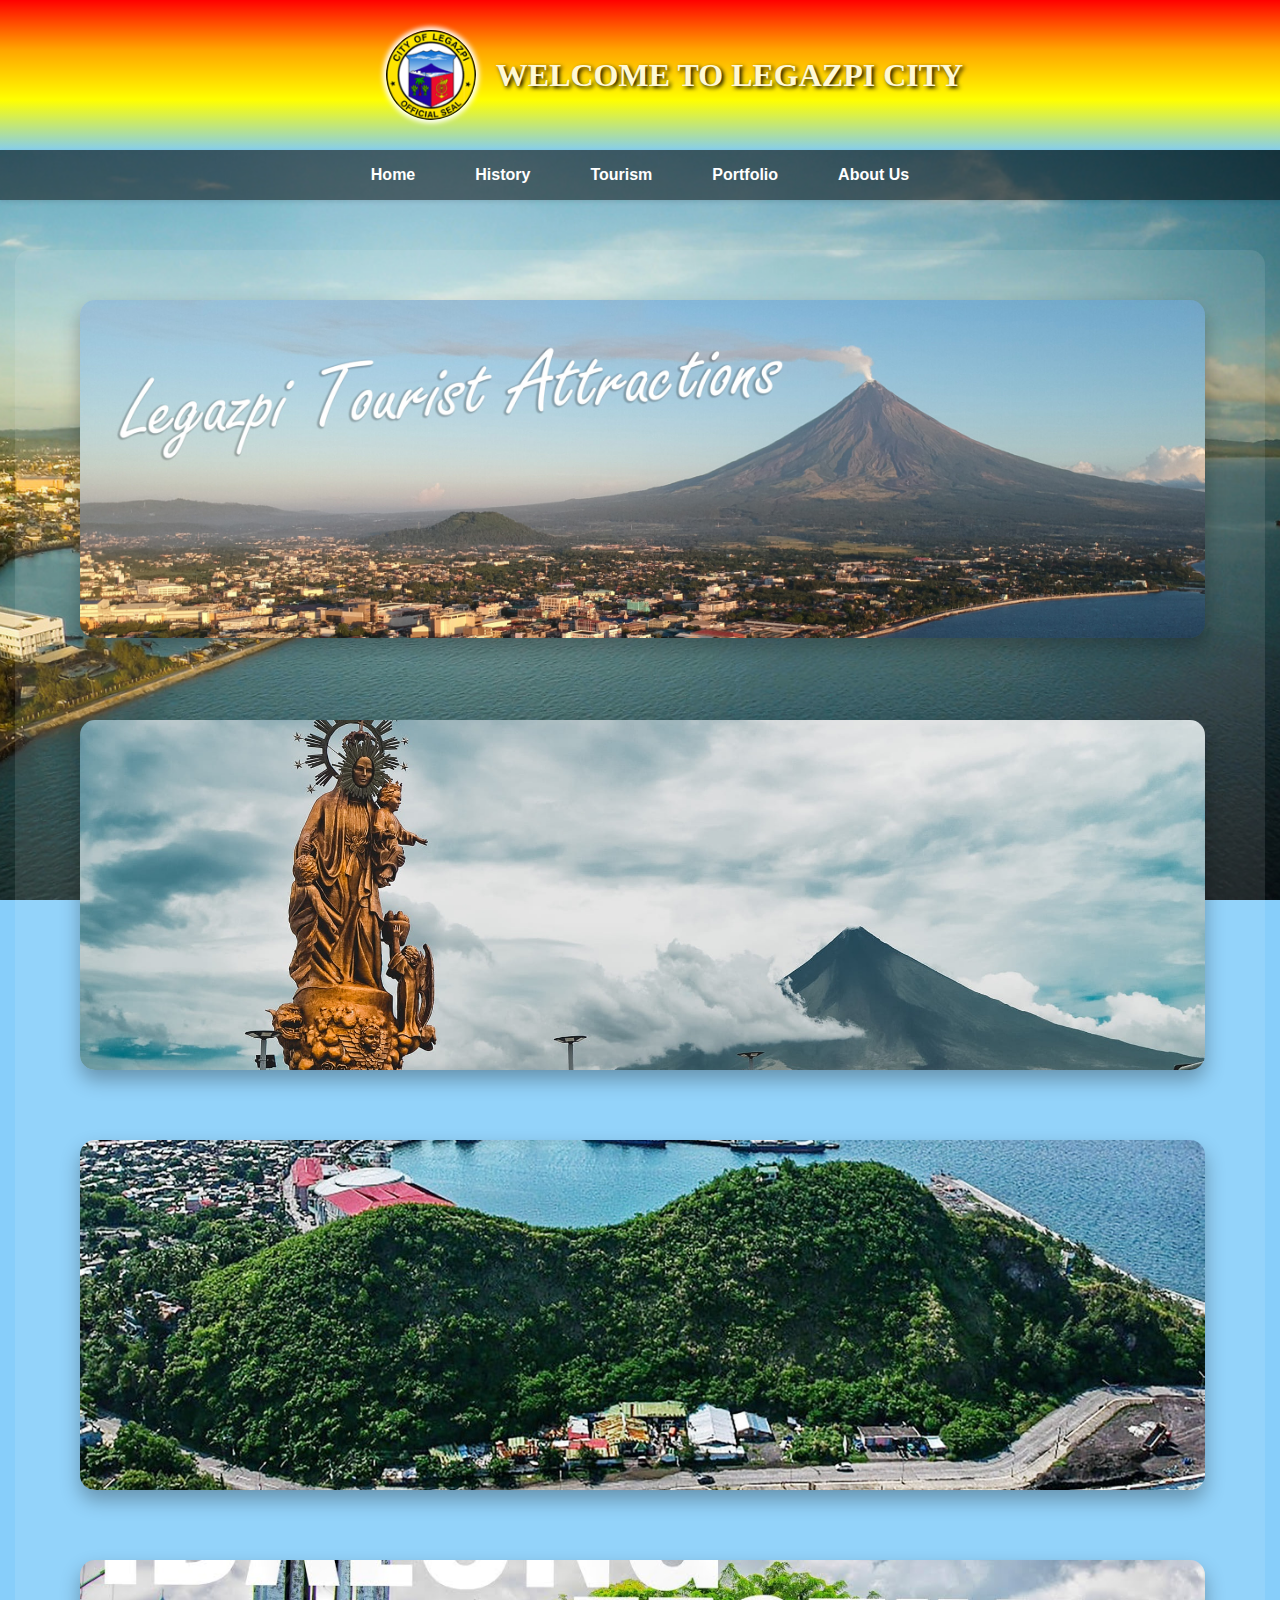
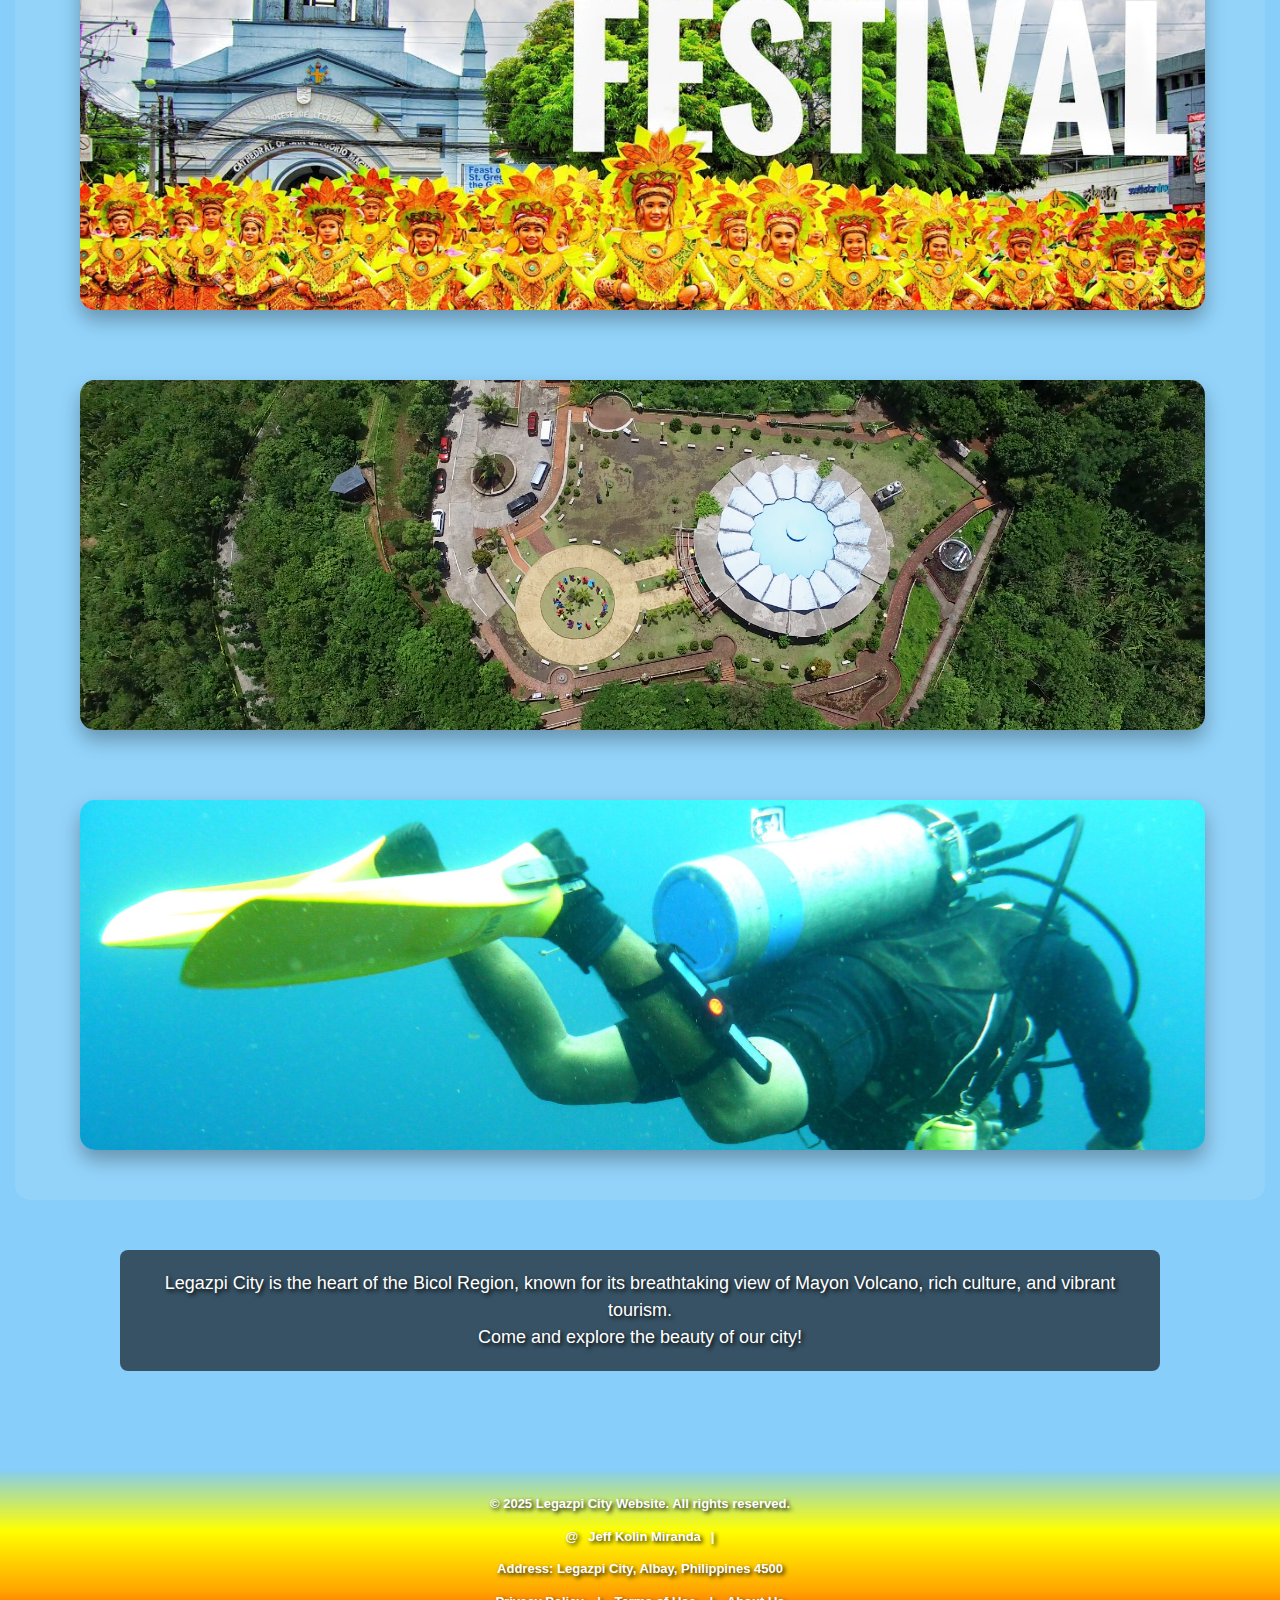
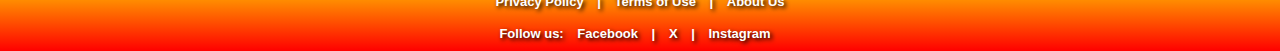
<file: tourism.html>
<!DOCTYPE html>
<html>
<head>
    <meta charset="UTF-8">
    <title>Tourism | Legazpi City</title>
    <link rel="icon" href="images/logo.png" type="image/png">
    <link rel="stylesheet" href="css/style.css">
    <!-- Laog -->
    <style>
    #middle {
    margin-top: 50px;
    border-radius: 15px;
    width: 1250px;
    height: 2550px;
    background: rgba(255, 255, 255, 0.1);
}
#Box{
    width: 100%;
    height: 540px;
}
#Box {
    width: 100%;
    height: 100%;
}

#Box img {
    float: left;
    margin-top: 50px;
    margin-left: 65px;
    width: 90%;
    object-fit: cover;
    border-radius: 15px;
    box-shadow: 0 10px 20px rgba(0, 0, 0, 0.3);
    transition: transform 0.3s, box-shadow 0.3s;
}

#Box img:hover {
    transform: scale(1.03);
    box-shadow: 0 15px 30px rgba(0, 0, 0, 0.5);
}

.inside{
    width: 100%;
    height: 420px;
}

.inside2{
    width: 100%;
    height: 420px;
}
.inside2 img{
    height: 350px;
    image
}

.inside2 #tagline {
    margin-top: 40px; 
    margin-right: 27.5%;
}

.inside2 .mayor-quote {
    margin-top: 10px; 
}

.inside3 {
  width: 100%;
  height: 420px;
}

.inside3 #tagline {
    margin-top: 37px;
    margin-right: 22.3%;
}
.inside3 .mayor-quote {
    margin-top: 10px; 
}
.inside3 img{
    width: 500px;
    height: 350px;
}


    </style>
</head>
<body>

    <div id="Whole">
        <!-- Header Section -->
        <header id="Header">
            <div id="uphead"> 
                <img id="headlogo" src="images/logo.png" alt="Legazpi City Logo">
                <div id="sidetext">WELCOME TO LEGAZPI CITY</div>
            </div>
        </header>

        <!-- Navigation Bar -->
        <nav id="topnav"> 
            <ul id="boxtext">
                <li><a href="home.html" class="active">Home</a></li>
                <li><a href="history.html">History</a></li>
                <li><a href="tourism.html">Tourism</a></li>
                <li><a href="Portfolio.html">Portfolio</a></li>
                <li><a href="about.html">About Us</a></li>
            </ul>
        </nav>

        <!-- Main Content -->
        <div>
            <div id="middle">
                <div id="Box"> 
                    <div class="inside">  <img src="images/Tourism_img/tour1.jpg">
                    </div>
                    <div class="inside2">  <img src="images/Tourism_img/tour2.jpg">
                   </div>
                   <div class="inside3">  <img src="images/Tourism_img/tour3Copy.jpg">
                   </div>
                   <div class="inside3">  <img src="images/Tourism_img/tour5.jpg">
                   </div>
                   <div class="inside3">  <img src="images/Tourism_img/tour6.jpg">
                   </div>
                   <div class="inside3">  <img src="images/Tourism_img/tour7.jpg">
                   </div>
                </div>
              </div>
            <div id="full"> 
                <p id="intro">
                    Legazpi City is the heart of the Bicol Region, known for its breathtaking view of Mayon Volcano, 
                    rich culture, and vibrant tourism. <br> Come and explore the beauty of our city!
                </p>
            </div>
        </div>

        <!-- Footer Section -->
        <div id="footer">
            <div id="fLeft">
                <p>© 2025 Legazpi City Website. All rights reserved.</p>
                <p>@<a href="https://www.facebook.com/jeffkolin.miranda">Jeff Kolin Miranda</a>|</p>
                <p>Address: Legazpi City, Albay, Philippines 4500</p>
                <p>
                    <a href="#">Privacy Policy</a> | 
                    <a href="#">Terms of Use</a> | 
                    <a href="#">About Us</a>
                </p>
                <p>
                    Follow us: 
                    <a href="https://www.facebook.com" target="_blank">Facebook</a> | 
                    <a href="https://x.com/" target="_blank">X</a> | 
                    <a href="https://www.instagram.com" target="_blank">Instagram</a>
                </p>
            </div>
        </div>
    </div>

</body>
</html>
</file>
<file: css/style.css>
/* General Styles */ /* color block first */
body {
    line-height: 1.5;
    margin: 0;
    font-family: Arial, sans-serif;
    background: url("../images/back.jpg") no-repeat center fixed;
    background-size: cover;
    background-color: lightskyblue;
}

/* Main */
#Whole {
    max-width: 1350px;
    margin: auto;
    display: flex;
    flex-direction: column;
    align-items: center;
}


/* Header */
#Header {
    width: 100%;
}

#uphead {
    width: 1329px;
    height: 130px;
    background: linear-gradient(to bottom, red, orange, yellow, skyblue);
    display: flex;
    align-items: center;
    justify-content: center;
    padding: 10px;
}

/* Logo */
#headlogo {
    width: 90px;
    height: 90px;
    box-shadow: 0px 0px 5px 3px white; /* glow likod */
    border-radius: 50%;
    transition: all 0.3s;
}

#headlogo:hover {
    box-shadow: 0px 0px 8px 5px white;  /* nairo ma glow */ /* shadow: hori, verti, blur, spread rad, color*/
    cursor: pointer;
}

#headlogo:active {
    transform: scale(0.95);
}

#sidetext {
    font-family: Garamond, serif;
    color: #fff9d6; /* Pale */
    font-weight: bold;
    font-size: 32px;
    text-shadow: 2px 2px 4px black; /* h-offset v-offset blur spread color */
    margin-left: 20px;
}


/* Navigation Bar */
#topnav {  /* new div nav */
    width: 100%;
    height: 50px;
    background: rgba(0, 0, 0, 0.5);
    display: flex;
    align-items: center;
    justify-content: center;
    box-shadow: 0px 2px 4px rgba(0, 0, 0, 0.1);
}

#topnav:hover {
    background: none; /* top nav hover turn none */
    transition: background 0.3s;
}

#topnav ul {
    list-style-type: none; 
    padding: 0;
    margin: 0;
    display: flex;
    gap: 20px;
}

#topnav ul li {
    display: inline-block;  /* side by side */
}

#topnav ul li a {  
    text-decoration: none;
    color: white;
    font-weight: bold;
    padding: 14px 20px; /* top-bot  left-rig*/
    border-radius: 4px;
    transition: background-color 0.3s, color 0.5s, text-shadow 0.5s;
}

#topnav ul li a:hover {
    background-color: rgba(255, 255, 255, 0.2);
    text-shadow: 0px 5px 5px #085FC8 ;
    color: #085FC8;    
}

#topnav ul li a:active {
    background-color: rgba(255, 255, 255, 0.4);
}

/* Intro Text didnt change*/
#intro {
    font-size: 18px;
    color: white;
    text-align: center;
    text-shadow: 2px 2px 4px black;
    margin: 50px auto;
    padding: 20px;
    background: rgba(0, 0, 0, 0.6);
    border-radius: 8px;
    width: 80%;
}

#intro:hover {
    background: none;
    transition: background-color 0.3s;
    text-shadow: 2px 2px 4px #085FC8;
}

/* Footer */
#footer {
    background: linear-gradient(to top, red, orange, yellow, skyblue);
    width: 1329px;
    height: 160px;
    color: white;
    text-align: center;
    font-weight: bold;
    margin-top: 50px;
    padding: 10px;
    color: white;
    position: relative;
    text-shadow: 2px 2px 4px black;
    font-size: 13px;
}


#footer a {
    color: white;
    text-decoration: none;
    margin: 0 10px;
}

#footer a:hover {
    text-decoration: none;
    color: skyblue;
}


/* Inside */
</file>
